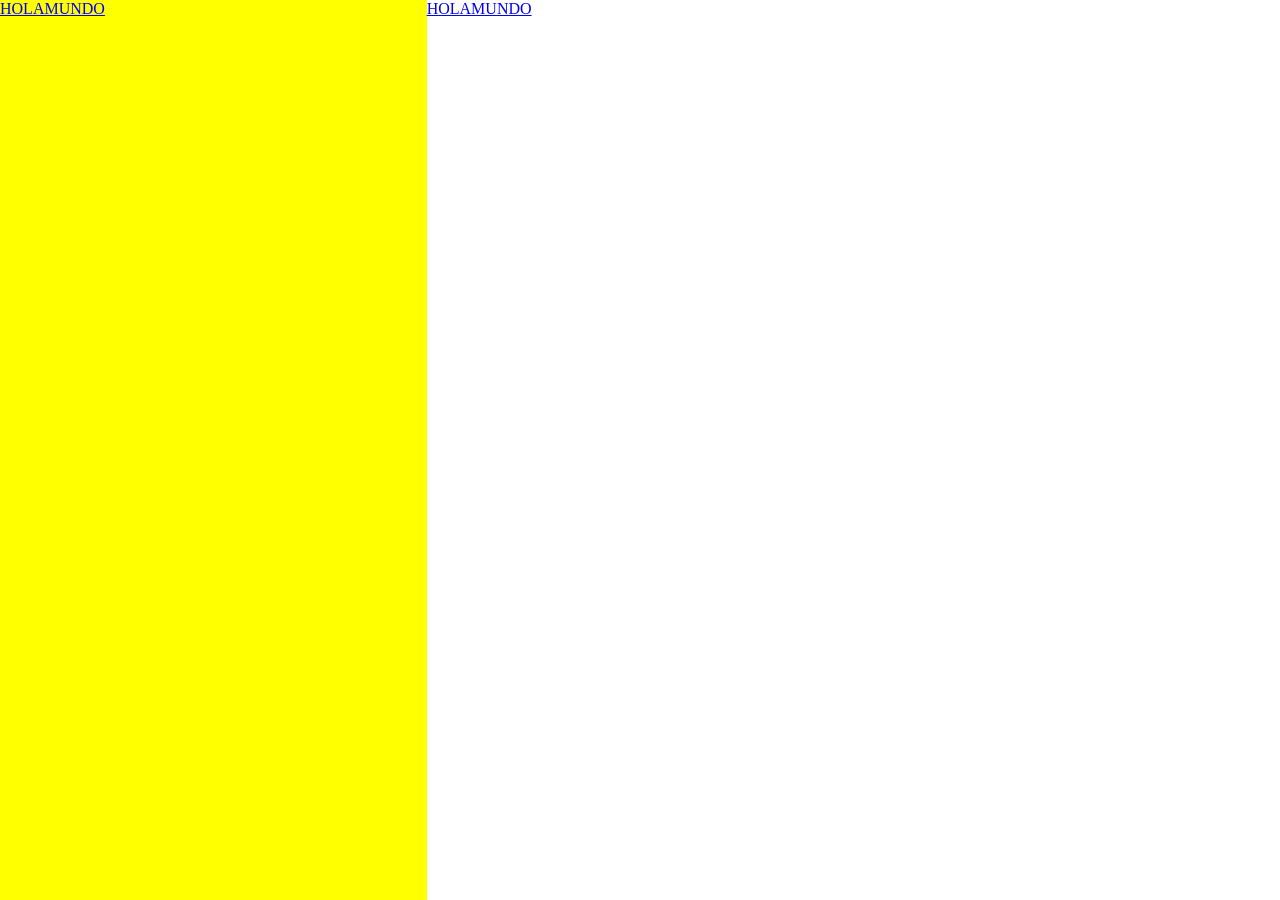
<file: web 1ª 2026/index.html>
<!doctype html>
<html lang="en">
  <head>
    <meta charset="UTF-8" />
    <meta name="viewport" content="width=device-width, initial-scale=1.0" />
    <title>Document</title>
    <link rel="stylesheet" href="style.css" />
  </head>
  <body>
    <section class="articulo">
      <div class="items">
        <a href="#">HOLAMUNDO</a>
      </div>
    </section>
    <section class="articulo2">
      <div class="items">
        <a href="#">HOLAMUNDO</a>

      </div>
    </section>
  </body>
</html>
</file>
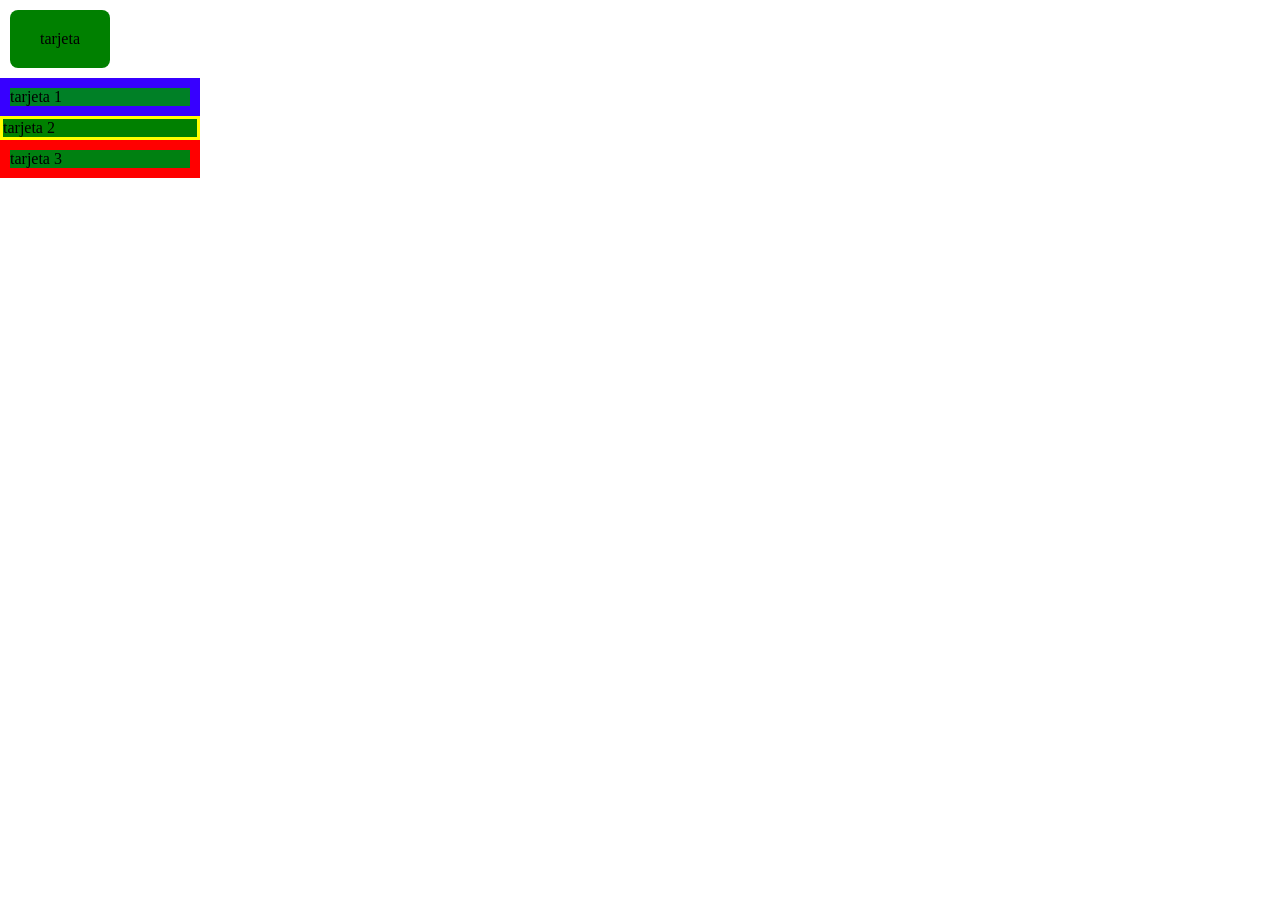
<file: web 1ª 2026/clase 2/index.html>
<!DOCTYPE html>
<html lang="es">
<head>
  <meta charset="UTF-8">
  <meta name="viewport" content="width=device-width, initial-scale=1.0">
  <title>Tarjetas</title>
  <link rel="stylesheet" href="style.css">

</head>
<body>
       <section class="section-1">
    </section>

    <div class="tarjeta">
      <p>tarjeta</p>
    </div>
    <div class="tarjeta-1">
      <p>tarjeta 1</p>
    </div>
<div class="tarjeta-2">
      <p>tarjeta 2</p>
    </div>
  <div class="tarjeta-3">
      <p>tarjeta 3</p>
    </div>

  
</body>
</html
</file>
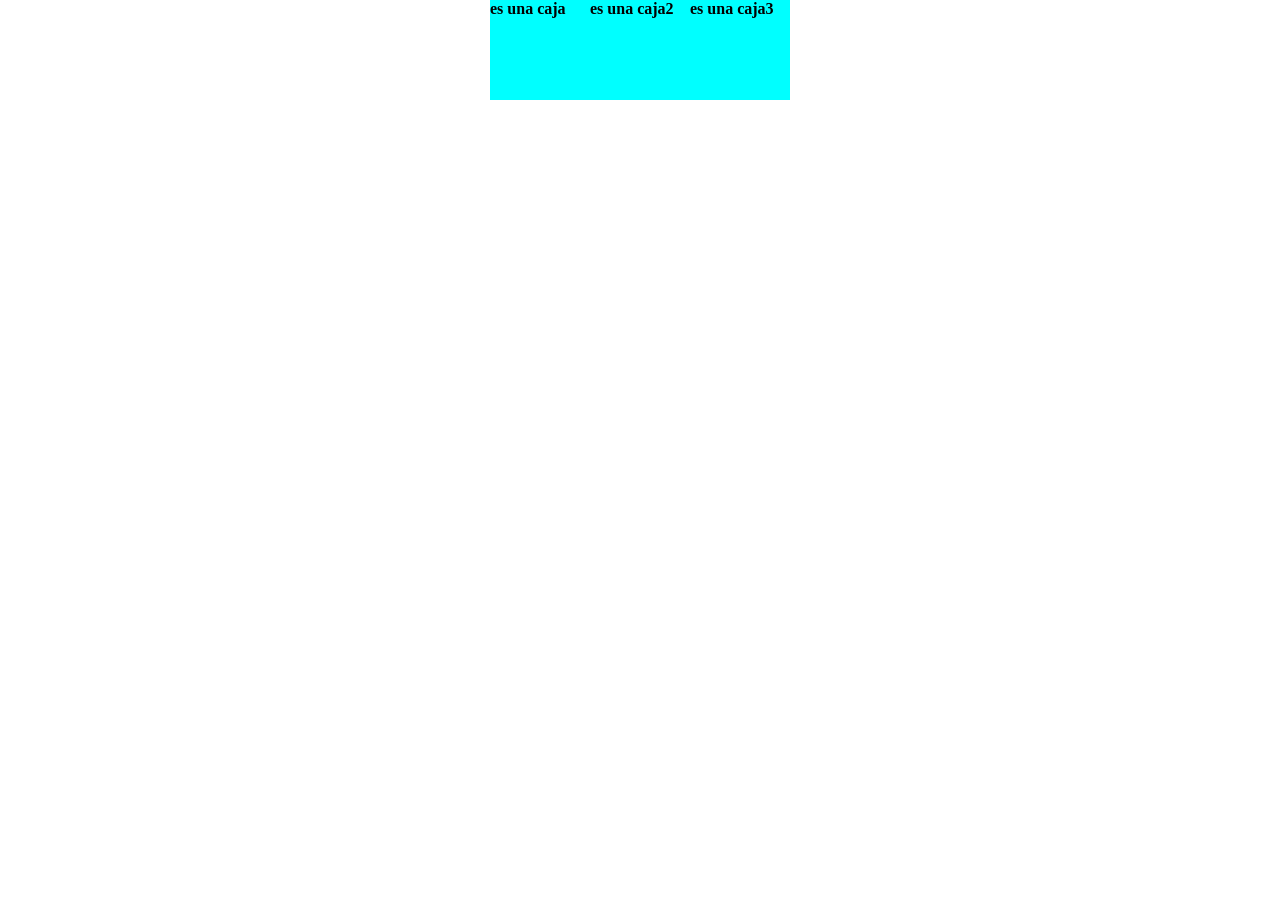
<file: web 1ª 2026/clase 3/index.html>
<!DOCTYPE html>
<html lang="es">
<head>
    <meta charset="UTF-8">
    <meta name="viewport" content="width=device-width, initial-scale=1.0">
    <title>Clase 4</title>
    
    <link rel="stylesheet" href="style.css"> <!-- Enlaza el archivo CSS externo
</head>
<body>
    <!-- Contenedor principal con la clase .contenedor -->
    <div class="contenedor">
        <!-- Varias cajas con la clase .box -->
        <div class="box"> es una caja</div>
        <div class="box"> es una caja2</div>
        <div class="box"> es una caja3</div>
    </div>
</body>
</html>
</file>
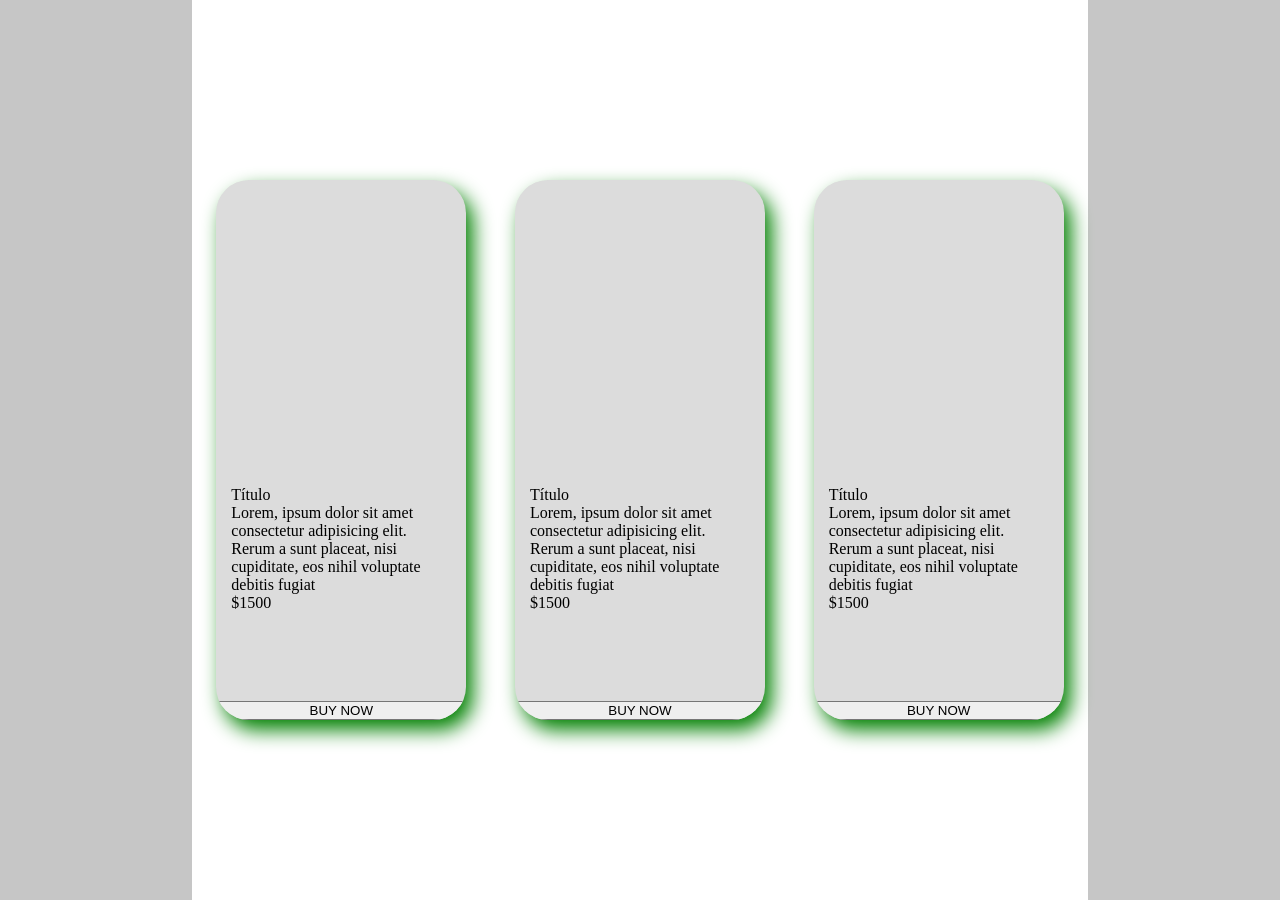
<file: web 1ª 2026/clase 5/index.html>
<!doctype html>
<html lang="en">
  <head>
    <meta charset="UTF-8" />
    <meta name="viewport" content="width=device-width, initial-scale=1.0" />
    <title>Document</title>
    <link rel="stylesheet" href="style.css" />
  </head>
  <body>
    <section class="contenedor">
      <div class="box">
        <div class="img"></div>
        <div class="info">
          <p>Título</p>
          <p>
            Lorem, ipsum dolor sit amet consectetur adipisicing elit. Rerum a
            sunt placeat, nisi cupiditate, eos nihil voluptate debitis fugiat
          </p>
          <p>$1500</p>
        </div>
        <button>BUY NOW</button>
      </div>
      <div class="box">
        <div class="img"></div>
        <div class="info">
          <p>Título</p>
          <p>
            Lorem, ipsum dolor sit amet consectetur adipisicing elit. Rerum a
            sunt placeat, nisi cupiditate, eos nihil voluptate debitis fugiat
          </p>
          <p>$1500</p>
        </div>
        <button>BUY NOW</button>
      </div>
      <div class="box">
        <div class="img"></div>
        <div class="info">
          <p>Título</p>
          <p>
            Lorem, ipsum dolor sit amet consectetur adipisicing elit. Rerum a
            sunt placeat, nisi cupiditate, eos nihil voluptate debitis fugiat
          </p>
          <p>$1500</p>
        </div>
        <button>BUY NOW</button>
      </div>
    </section>
  </body>
</html>
</file>
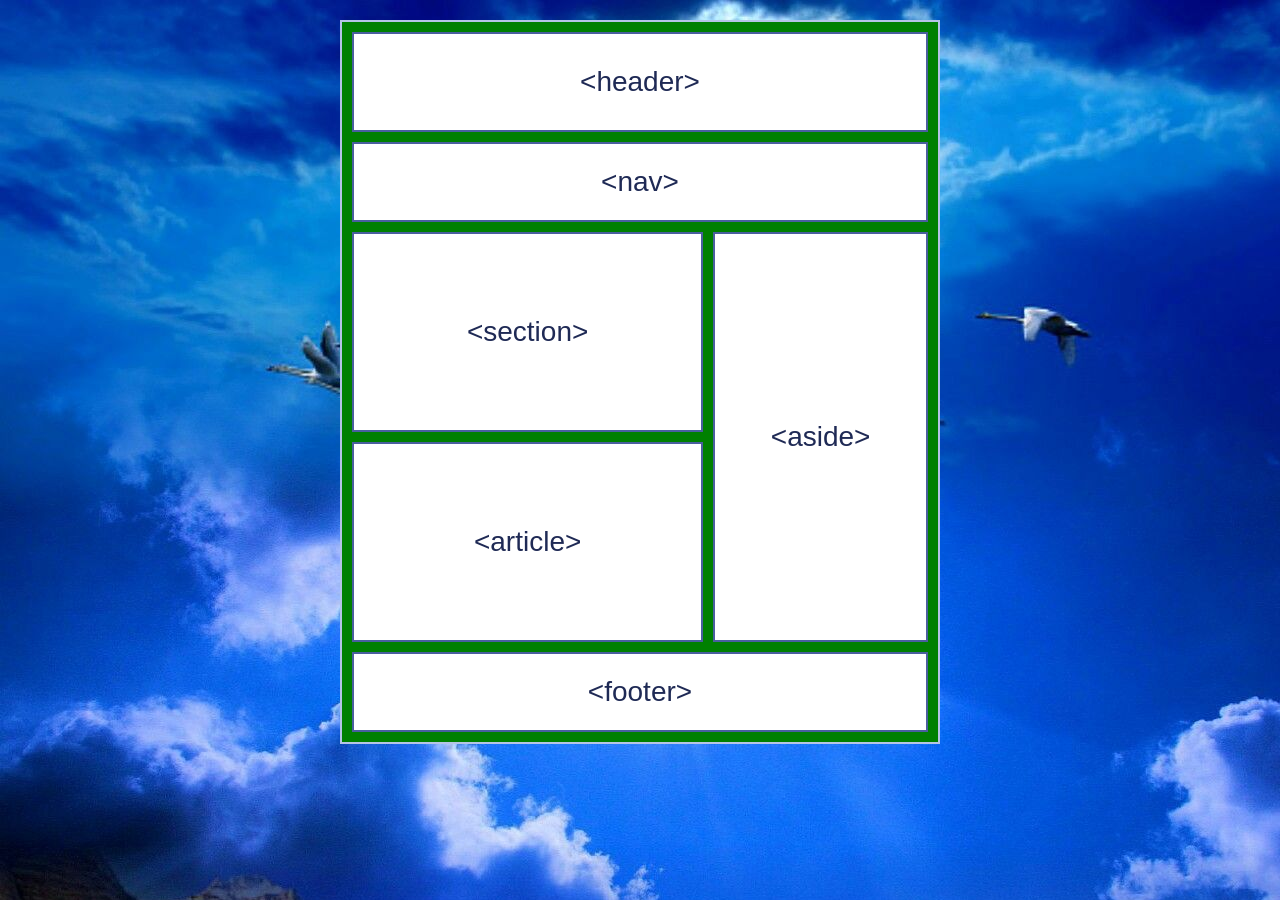
<file: web 1ª 2026/grid 26 trabajo pract 6/index.html>
<!DOCTYPE html>
<html lang="es">
<head>
  <meta charset="UTF-8">
  <meta name="viewport" content="width=device-width, initial-scale=1.0">
  <title>Grid</title>
  <link rel="stylesheet" href="style.css">
</head>
<body>
  

  <div class="pagina">

    <header>&lt;header&gt;</header>
    

    <nav>&lt;nav&gt;</nav>

    <div class="centro">

      <div class="columna">
        <section>&lt;section&gt;</section>
        <article>&lt;article&gt;</article>
      </div>

      <aside>&lt;aside&gt;</aside>

    </div>

    <footer>&lt;footer&gt;</footer>

  </div>

</body>
</html>
</file>
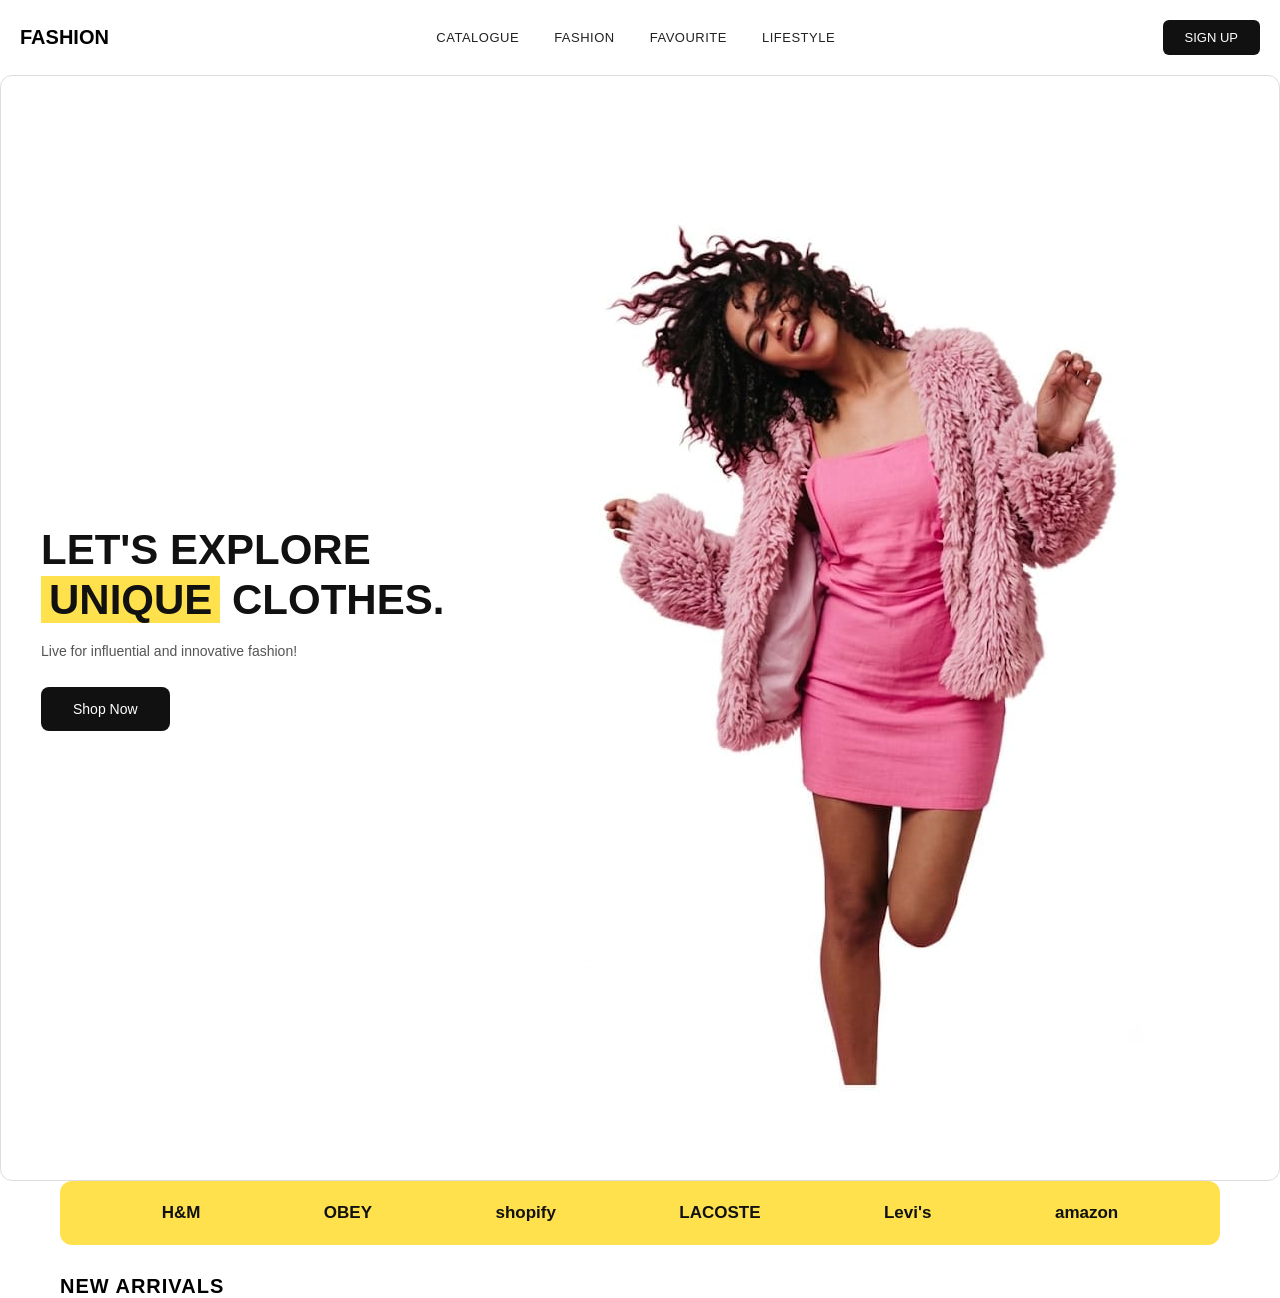
<file: web 1ª 2026/publicidad Fashion clase 7/index.html>
<!DOCTYPE html>
<html lang="es">
<head>
<meta charset="UTF-8">
<title>Fashion Store</title>
<link rel="stylesheet" href="style.css">
</head>
<body>

  <div class="frame">

    <nav>
          <div class="logo"> FASHION</div>
      <ul class="menu">
        <li><a href="#">CATALOGUE</a></li>
        <li><a href="#">FASHION</a></li>
        <li><a href="#">FAVOURITE</a></li>
        <li><a href="#">LIFESTYLE</a></li>
      </ul>
      <button class="btn-signup">SIGN UP</button>
      
    
    </nav>

    <section class="hero">
      <div class="hero-text">
        <h1>LET'S EXPLORE <span class="highlight">UNIQUE</span> CLOTHES.</h1>
        <p>Live for influential and innovative fashion!</p>
        <button class="btn-shop">Shop Now</button>
      </div>
      <img class="hero-img" src="chica fashion.jpeg" alt="modelo con ropa">
    </section>

  </div>
  <div class="brands">
    <span>H&amp;M</span>
    <span>OBEY</span>
    <span>shopify</span>
    <span>LACOSTE</span>
    <span>Levi's</span>
    <span>amazon</span>
  </div>

  <h2 class="new-arrivals">NEW ARRIVALS</h2>

</body>
</html>
</file>
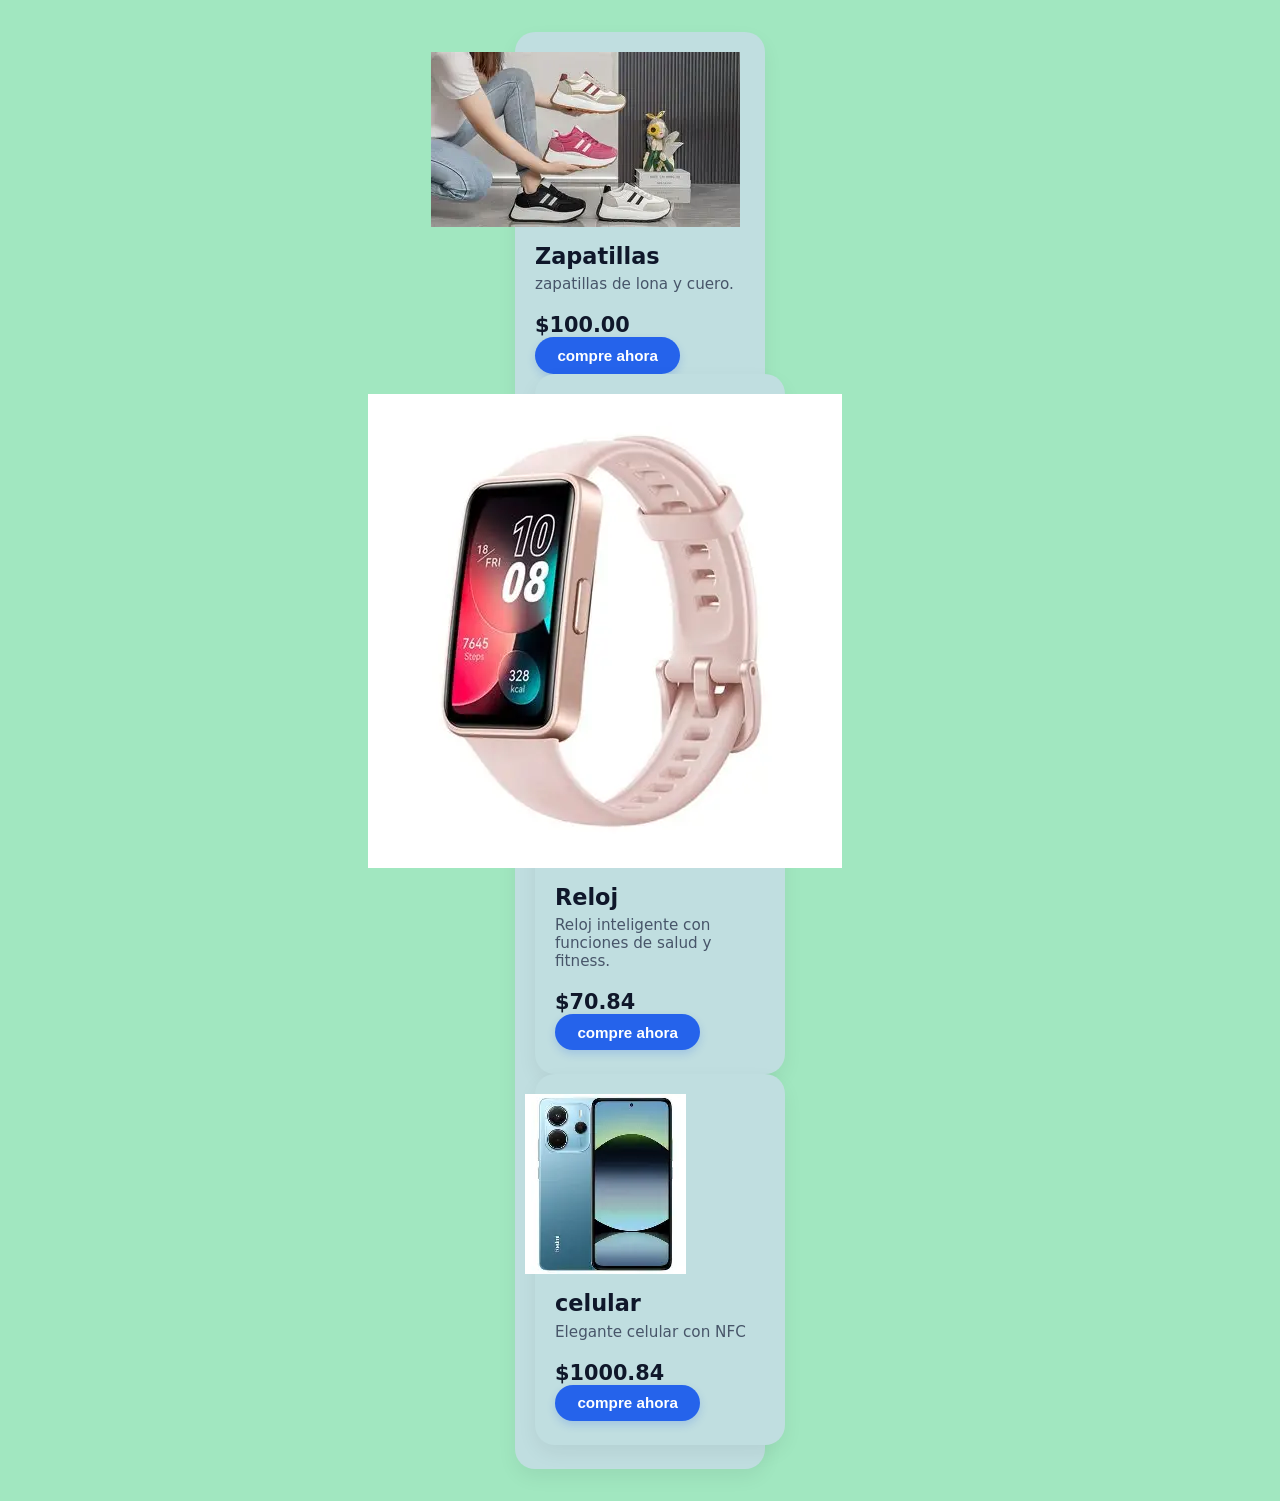
<file: web 1ª 2026/trab practico 5/index.html>
<!DOCTYPE html>
<html lang="en"> 
   <!DOCTYPE html>
<html lang="es">
<head>
    <meta charset="UTF-8">
    <meta name="viewport" content="width=device-width, initial-scale=1.0">
    <title>TP 4</title>
    
    <link rel="stylesheet" href="style.css"> 
</head>
<body>

<div class="contenedor">
    <div class="tarjetas">
        <div class="producto">
            <div class="producto-imagen"><img src="zapatillas.png" alt=""></div>
            <h2>Zapatillas</h2>
            <p>zapatillas de lona y cuero.</p>
            <div class="producto-footer">
                <span class="precio">$100.00</span>
                <button class="boton">compre ahora</button>
        </div>        
        <div class="producto">
            <div class="producto-imagen"><img src="relog.webp" alt=""></div>
            <h2>Reloj</h2>
            <p>Reloj inteligente con funciones de salud y fitness.</p>
            <div class="producto-footer">
                <span class="precio">$70.84</span>
                <button class="boton">compre ahora</button>
            </div>
        </div>

        <!-- Tarjeta 4 -->
        <div class="producto">
            <div class="producto-imagen"><img src="celular.png" alt=""></div>
            <h2>celular</h2>
            <p>Elegante celular con NFC</p>
            <div class="producto-footer">
                <span class="precio">$1000.84</span>
                <button class="boton">compre ahora</button>
            </div>
        </div>
    </div>
</div>
</body>
</html>
</file>
<file: web 1ª 2026/style.css>
* {
    margin: 0;
    padding: 0;
    box-sizing: border-box;
}

body {
    height: 100vh;
    display: grid;
    grid-template-columns: 1fr 1fr 1fr;
    grid-template-rows:1fr 1fr 1fr;
    grid-template-areas: 
        "todo nada nada"
        "todo nada nada"
        "todo nada nada";
}


.articulo {
    background-color: yellow;
    grid-area: todo;
}

.articulo-2 {
    background-color: green;
    grid-area: nada;
}
</file>
<file: web 1ª 2026/clase 2/style.css>
* {
  margin: 0;
  padding: 0;
  box-sizing: border-box;
}
.section-1{
    background-color: #dedede;
    width: 100%;
}

.conteiner{
    display:flex;

}

.tarjeta{
    background-color: green;
    width: 100px;
    margin: 10px;
    text-align: center;
    padding: 20px;
    border-radius: 8px;

}

.tarjeta-1{
 background-color: rgb(0, 128, 38);
    width: 200px;
    border: solid rgb(55, 0, 255) 10px;
}

.tarjeta-2{
background-color: green;
    width: 200px;
    border: solid yellow;
}


.tarjeta-3{
background-color: rgb(0, 128, 17);
    width: 200px;
    border: solid red 10px;
}
</file>
<file: web 1ª 2026/clase 3/style.css>
*{
    margin: 0;
    padding: 0;
    box-sizing: border-box;
}
.contenedor{
    width: 100%;
    display: flex;
    flex-direction: row; /* Cambia la dirección de los elementos hijos a fila */
    justify-content: center; /* Centra los elementos hijos horizontalmente */
    align-items: center; /* Centra los elementos hijos verticalmente */
    
}
.box{
    width: 100px;
    height: 100px;
    background-color: aqua;
    font-weight: 800;
    
}
</file>
<file: web 1ª 2026/clase 5/style.css>
*{
    margin: 0;
    padding: 0;
    box-sizing: border-box;
}

body{
    background-color: rgb(198, 198, 198);
    display: flex;
    justify-content: center;
}


.contenedor{
    background-color: white;
    width: 70%;
    height: 100vh;
    display: flex;
    align-items: center;
    justify-content: space-around;
}






.box{
    background-color: gainsboro;
    width: 250px;
    height: 60%;
    box-shadow: 7px 10px 20px green;
    border-radius: 33px ;
    display: flex;
    flex-direction: column;
    justify-content: space-between;
    overflow: hidden;
    
}

.box:hover{
    box-shadow: 7px 10px 20px rgb(0, 50, 0);
    transition: box-shadow 200ms ease-in-out;
}




.img{
    width: 100%;
    height: 40%;
    background-image: url("https://mkgabinet.com/wp-content/uploads/2022/07/caracteristicas-beneficios-producto-mejorar-ventas.jpg");
    background-size: cover;
}

.info{
    padding: 15px;
</file>
<file: web 1ª 2026/grid 26 trabajo pract 6/style.css>
* {
  margin: 0;
  padding: 0;
  box-sizing: border-box;
}

body {
  font-family: Arial, sans-serif;
  background-image:url(paisaje.jpg);
  padding: 20px;
}

.pagina {
  max-width: 600px;
  margin: 0 auto;
  background-color: green;
  border: 2px solid #b5c4e6;
  padding: 10px;
}

header,
nav,
section,
article,
aside,
footer {
  background-color:white;
  border: 2px solid #4a5f9e;
  color: #1f2a55;
  font-size: 28px;
  text-align: center;
  display: flex;
  align-items: center;
  justify-content: center;
}

header  { height: 100px; margin-bottom: 10px; }
nav     { height: 80px;  margin-bottom: 10px; }
footer  { height: 80px;  margin-top: 10px; }

.centro {
  display: flex;
  gap: 10px;
  background-color: green;
}

.columna {
  flex: 2;
  display: flex;
  flex-direction: column;
  gap: 10px;
}

section,
article {
  flex: 1;
  min-height: 200px;
}

aside {
  flex: 1.2;
}

.layout{
  background-image:url(paisaje.jpg) ;
  background-size: cover;
  background-position: center;
  gap: 4px;
  background-color: transparent;
}
</file>
<file: web 1ª 2026/publicidad Fashion clase 7/style.css>
* {
  margin: 0;
  padding: 0;
  box-sizing: border-box; 
  font-family: "Poppins", sans-serif;
  text-decoration: none;
  list-style: none;
  color: var(--color-principal);

}

body {
  background: #ffffff;
}

.navbar ul li:last-child a{
    padding: 3px 7px;
    background-color: var(--color-principal);
    color:var(--color-base);
    border-radius: 3px;
}
  nav{
  display: flex;
  justify-content: space-between;
  align-items: center;
  padding: 20px;
  }

.logo {
  font-size: 20px;
  font-weight: bold;
}

.menu {
  display: flex;
  align-items: center; 
  gap: 35px;            
  list-style: none; 
  margin: 0; 
  padding: 0;

}

.menu li {
  display: flex;
  list-style: none;
  margin-left: auto;

}

.menu a {
  align-items:left;  
  text-decoration: none;
  color: #222;
  font-size: 13px;
  font-weight: 500;
  letter-spacing: 0.5px;
}

.btn-signup {
  display: inline-flex;    centra el texto dentro del botón 
  align-items:center;
  justify-content:center;
  background: #111;
  color: #fff;
  border: none;
  padding: 10px 22px;
  border-radius: 6px;
  cursor: pointer;
  font-size: 13px;
}

.hero {
  display: flex;    
  align-items: center;
  justify-content: space-between;
  border: 1px solid #ddd;        
  border-radius: 12px;
  padding: 40px;
}

.hero-text {
  max-width: 430px;
}

.hero-text h1 {
  font-size: 42px;
  line-height: 1.2;
  font-weight: 800;
  color: #111;
}

.highlight {
  background: #ffe14d; /* el marcador amarillo detrás de "UNIQUE" */
  padding: 0 8px;
}

.hero-text p {
  margin: 18px 0 28px 0;
  color: #555;
  font-size: 14px;
}

.btn-shop {
  background: #111;
  color: #fff;
  border: none;
  padding: 14px 32px;
  border-radius: 8px;
  cursor: pointer;
  font-size: 14px;
}

.hero-img {
  width: auto;
  height: auto;
  object-fit: cover;
  object-position: center;
}


.brands {
  display: flex;
  justify-content: space-around;
  align-items: center;
  background: #ffe14d;
  padding: 22px 40px;
  margin: 0 60px 30px 60px;
  border-radius: 12px;
  flex-wrap: wrap; 
}

.brands span {
  font-weight: bold;
  font-size: 17px;
  color: #111;
}

.new-arrivals {
  padding: 0 60px;
  font-size: 20px;
  letter-spacing: 1px;
}

@media (max-width: 700px) {
  .frame {
    margin: 20px;
  }
  .hero {
    flex-direction: column;
    text-align: center;
    padding: 20px;
  }
  .hero-img {
    margin-top: 20px;
    width: 100%;
  }
  .menu {
    display: none; /* se oculta el menú en móvil */
  }
  nav, .brands, .new-arrivals {
    padding-left: 20px;
    padding-right: 20px;
  }
}
</file>
<file: web 1ª 2026/trab practico 5/style.css>
* {
    margin: 0;
    padding: 0;
    box-sizing: border-box;
  }
body {
   font-family: system-ui, 'Segoe UI', Roboto, Arial, sans-serif;
   background: #a1e7c0;
   padding: 2rem 1rem;
   }
  .contenedor {
  max-width: 1200px;
  margin: 0 auto;
  }
  h1 {
  font-size: 2.5rem;
  font-weight: 600;
  color: #102c59;
  text-align: center;
  margin-bottom: 2rem;
   }
  .tarjetas {
  display: flex;
  flex-wrap: wrap;
  gap: 2rem;
  justify-content: center;
  }
  .producto {
  background: #c0dee0;
  border-radius: 1.25rem;
  box-shadow: 0 8px 20px rgba(0, 0, 0, 0.06);
  padding: 1.25rem 1.25rem 1.5rem;
  width: 250px;
  flex-shrink: 0;
  transition: transform 0.25s ease, box-shadow 0.25s ease;
  display: flex;
  flex-direction: column;
  }
  .producto:hover {
  transform: translateY(-6px);
  box-shadow: 0 16px 32px rgba(0, 0, 0, 0.10);
  }
  .producto-imagen {
  width: 100px;
  aspect-ratio: 1 / 1;
  background: #eef2f6;
  border-radius: 0.75rem;
  display: flex;
  align-items: center;
  justify-content: center;
  font-size: 4.5rem;
  margin-bottom: 1rem;
  }
  .producto h2 {
  font-size: 1.4rem;
  font-weight: 600;
  color: #0f172a;
  margin: 0 0 0.4rem 0;
  }

   .producto p {
   font-size: 0.95rem;
   color: #475569;
   margin: 0 0 1rem 0;
   flex-grow: 1;
   }

  .producto-footer {
  align-items: center;
  justify-content: space-between;
  margin-top: 0.25rem;
  flex-wrap: wrap;
  gap: 0.5rem;
  }

  .precio {
  font-size: 1.3rem;
  font-weight: 700;
  color: #0f172a;
  }

  .boton {
  background: #2563eb;
  color: white;
  border: none;
  padding: 0.6rem 1.4rem; 
  border-radius: 2rem;
  font-weight: 600;
  font-size: 0.95rem;
  cursor: pointer;
  transition: background 0.2s, transform 0.1s;
  box-shadow: 0 4px 8px rgba(37, 99, 235, 0.20);
  }
/*botones de comprar, cambia de color*/
 .boton:hover { background: #051c5b;
        }

  .boton:active {
  transform: scale(0.96);
  }
</file>
